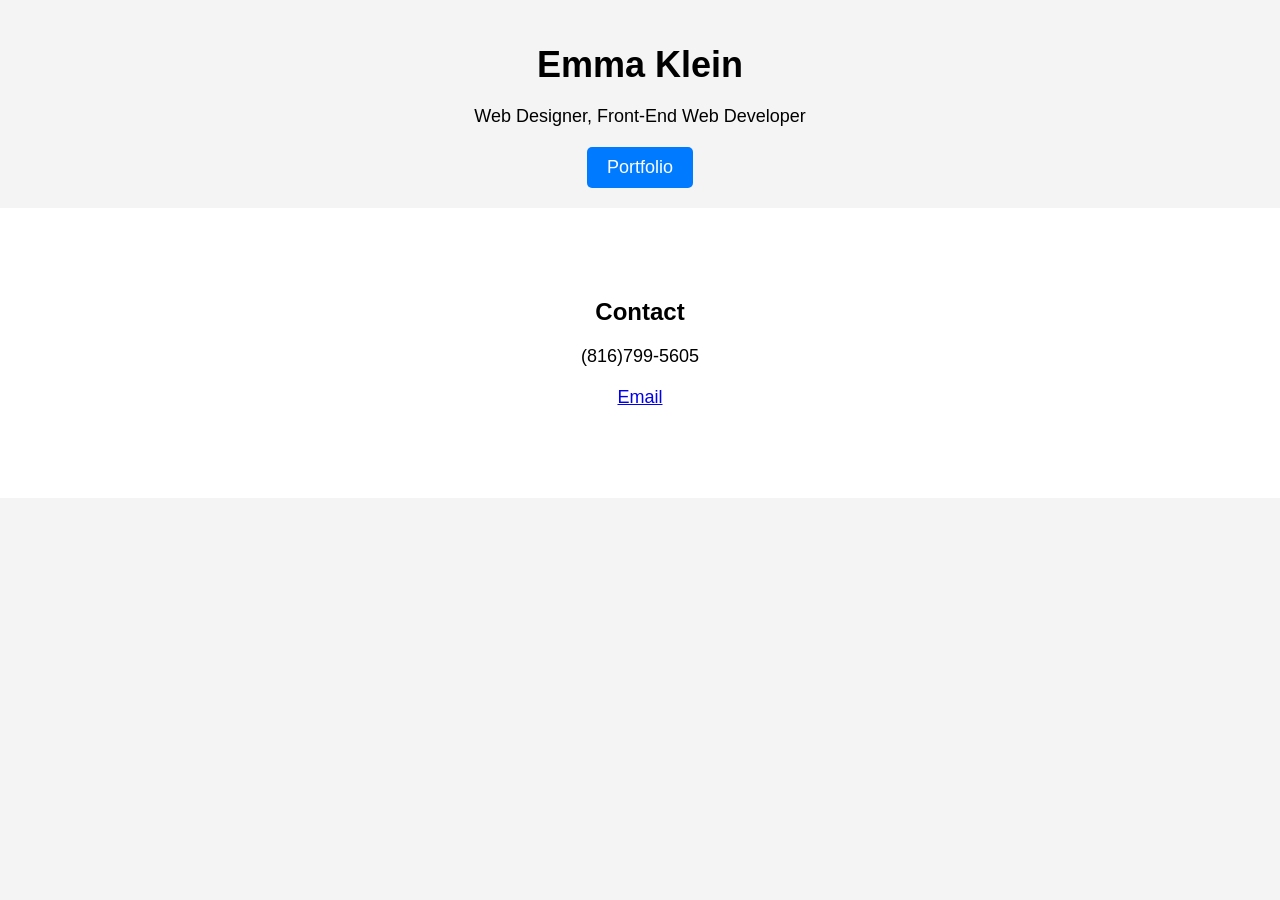
<file: index.html>
<!DOCTYPE html>
<html lang="en">

<head>
    <meta charset="UTF-8">
    <meta name="viewport" content="width=device-width, initial-scale=1.0">
    <title>Emma Klein Resume Landing Page</title>
    <style>
        body {
            font-family: Arial, sans-serif;
            margin: 0;
            padding: 0;
            background-color: #f4f4f4;
        }

        .container {
            max-width: 800px;
            margin: 0 auto;
            padding: 20px;
            text-align: center;
        }

        h1 {
            font-size: 36px;
            margin-bottom: 20px;
        }

        p {
            font-size: 18px;
            margin-bottom: 20px;
        }

        .btn {
            display: inline-block;
            padding: 10px 20px;
            background-color: #007bff;
            color: #fff;
            text-decoration: none;
            border-radius: 5px;
            font-size: 18px;
            transition: background-color 0.3s;
        }

        .btn:hover {
            background-color: #0056b3;
        }

        .image-container {
            text-align: center;
            border-style:double;
            border-width: 5px;
        }
    </style>
</head>

<body>
    <div class="container">
        <h1>Emma Klein</h1>
        <p>Web Designer, Front-End Web Developer</p>
        <a href="portfolio-test.html" class="btn">Portfolio</a>
    </div>
    <section id="resume" style="background-color: #fff; padding: 50px 20px;">
    <div class="container">
            <h2>Contact</h2>
            <p>(816)799-5605</p>
            <p><a href="mailto:eaklein1115@gmail.com" style=text-declaration:none; font-family:Ariel;>Email</p>
    </section>
</body>

</html>
</file>
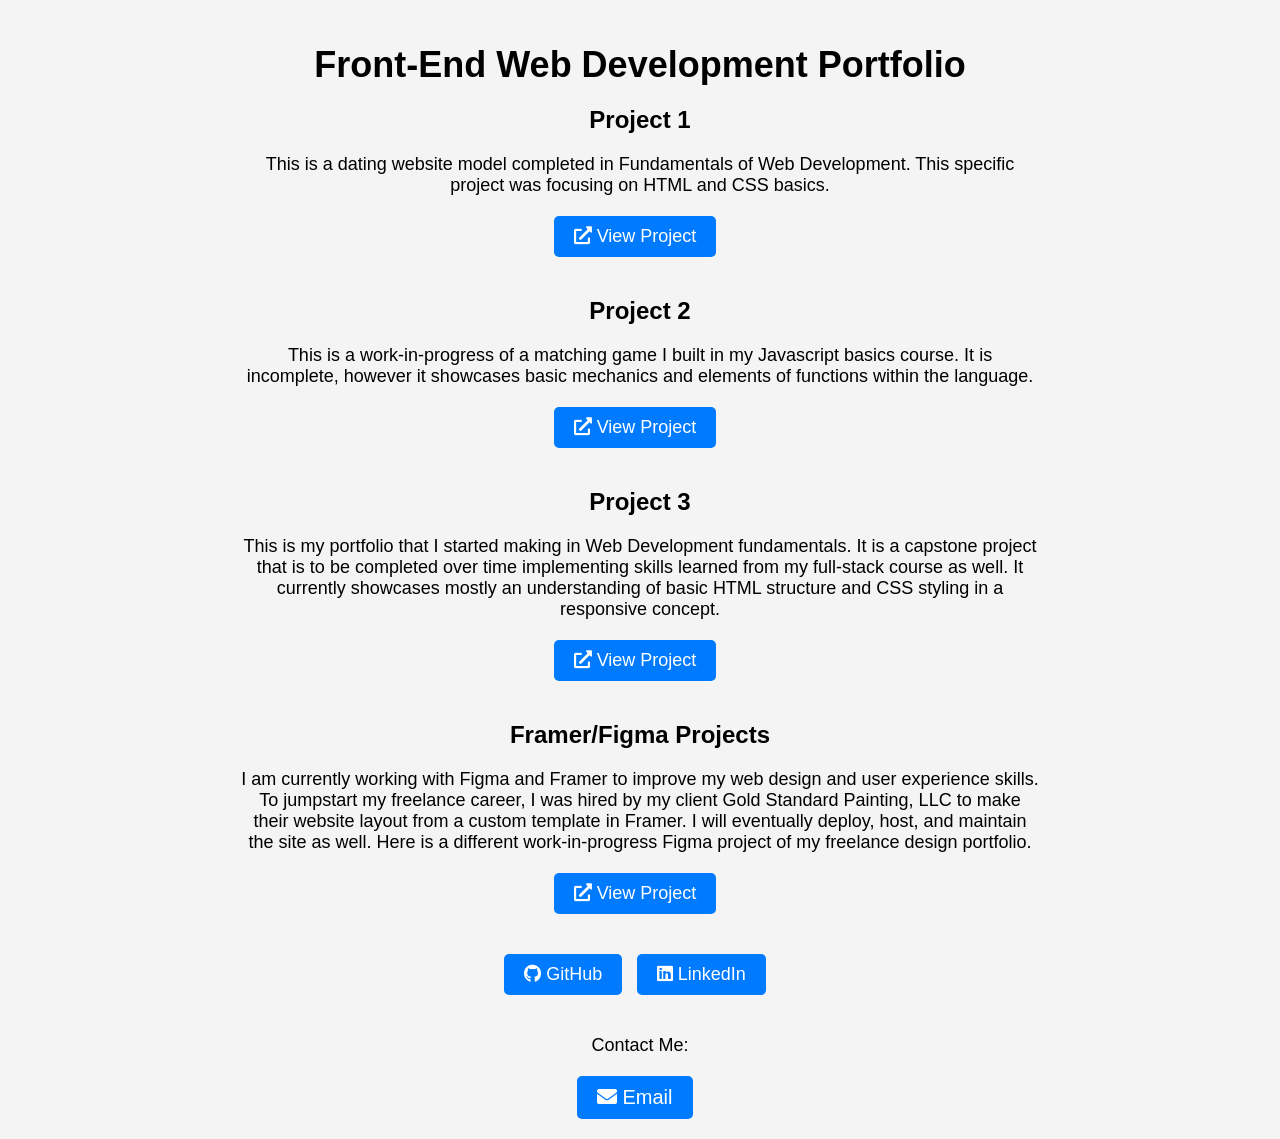
<file: portfolio-test.html>
<!DOCTYPE html>
<html lang="en">
<head>
<meta charset="UTF-8">
<meta name="viewport" content="width=device-width, initial-scale=1.0">
<title>Portfolio</title>
<link rel="stylesheet" href="https://cdnjs.cloudflare.com/ajax/libs/font-awesome/5.15.3/css/all.min.css">
<style>
    body {
        font-family: Arial, sans-serif;
        margin: 0;
        padding: 0;
        background-color: #f4f4f4;
    }
    .container {
        max-width: 800px;
        margin: 0 auto;
        padding: 20px;
        text-align: center;
    }
    h1 {
        font-size: 36px;
        margin-bottom: 20px;
    }
    p {
        font-size: 18px;
        margin-bottom: 20px;
    }
    .project {
        margin-bottom: 40px;
    }
    .project img {
        width: 100%;
        max-width: 400px;
        height: auto;
        border-radius: 10px;
    }
    .project-description {
        margin-top: 20px;
    }
    .button {
        display: inline-block;
        padding: 10px 20px;
        background-color: #007bff;
        color: #fff;
        text-decoration: none;
        border-radius: 5px;
        font-size: 18px;
        margin-right: 10px;
        transition: background-color 0.3s;
    }
    .button:hover {
        background-color: #0056b3;
    }
    .icon {
        margin-right: 5px;
    }
    .contact {
        margin-top: 40px;
    }
    .contact a {
        font-size: 20px;
        color: #007bff;
        text-decoration: none;
    }
</style>
</head>
<body>

<div class="container">
    <h1>Front-End Web Development Portfolio</h1>

    <div class="project">
        <h2>Project 1</h2>
        <div class="project-description">
            <p>This is a dating website model completed in Fundamentals of Web Development. This specific project was focusing on HTML and CSS basics. </p>
            <a href="datingform.html" class="button"><i class="icon fas fa-external-link-alt"></i>View Project</a>
        </div>
    </div>

    <div class="project">
        <h2>Project 2</h2>
        <div class="project-description">
            <p>This is a work-in-progress of a matching game I built in my Javascript basics course. It is incomplete, however it showcases basic mechanics and elements of functions within the language.</p>
            <a href="tic-tac-toe-game.html" class="button"><i class="icon fas fa-external-link-alt"></i>View Project</a>
        </div>
    </div>

    <div class="project">
        <h2>Project 3</h2>
        <div class="project-description">
            <p>This is my portfolio that I started making in Web Development fundamentals. It is a capstone project that is to be completed over time implementing skills learned from my full-stack course as well. It currently showcases mostly an understanding of basic HTML structure and CSS styling in a responsive concept.</p>
            <a href="portfolio-project-EK.html" class="button"><i class="icon fas fa-external-link-alt"></i>View Project</a>
        </div>
    </div>
    <div class="project">
        <h2>Framer/Figma Projects</h2>
        <div class="project-description">
            <p>I am currently working with Figma and Framer to improve my web design and user experience skills. To jumpstart my freelance career, I was hired by my client Gold Standard Painting, LLC to make their website layout from a custom template in Framer. I will eventually deploy, host, and maintain the site as well. Here is a different work-in-progress Figma project of my freelance design portfolio. </p>
            <a href="https://www.figma.com/file/ORIwD1sEmEF4pCBuPpV0Py/PORTFOLIO_WEBSITE?type=design&node-id=0%3A1&mode=design&t=qWUdk1BRVqcKAe5o-1" class="button"><i class="icon fas fa-external-link-alt"></i>View Project</a>
        </div>
    </div>

    <div class="links">
        <a href="https://github.com/eaklein1115" class="button" target="_blank"><i class="icon fab fa-github"></i>GitHub</a>
        <a href="https://www.linkedin.com/in/emma-klein-webdev" class="button" target="_blank"><i class="icon fab fa-linkedin"></i>LinkedIn</a>
    </div>

    <div class="contact">
        <p>Contact Me:</p>
        <a href="mailto:emmaklein.webdev@gmail.com" class="button" style="color:white"><i class="icon fas fa-envelope"></i>Email</a>
    </div>
</div>

</body>
</html>
</file>
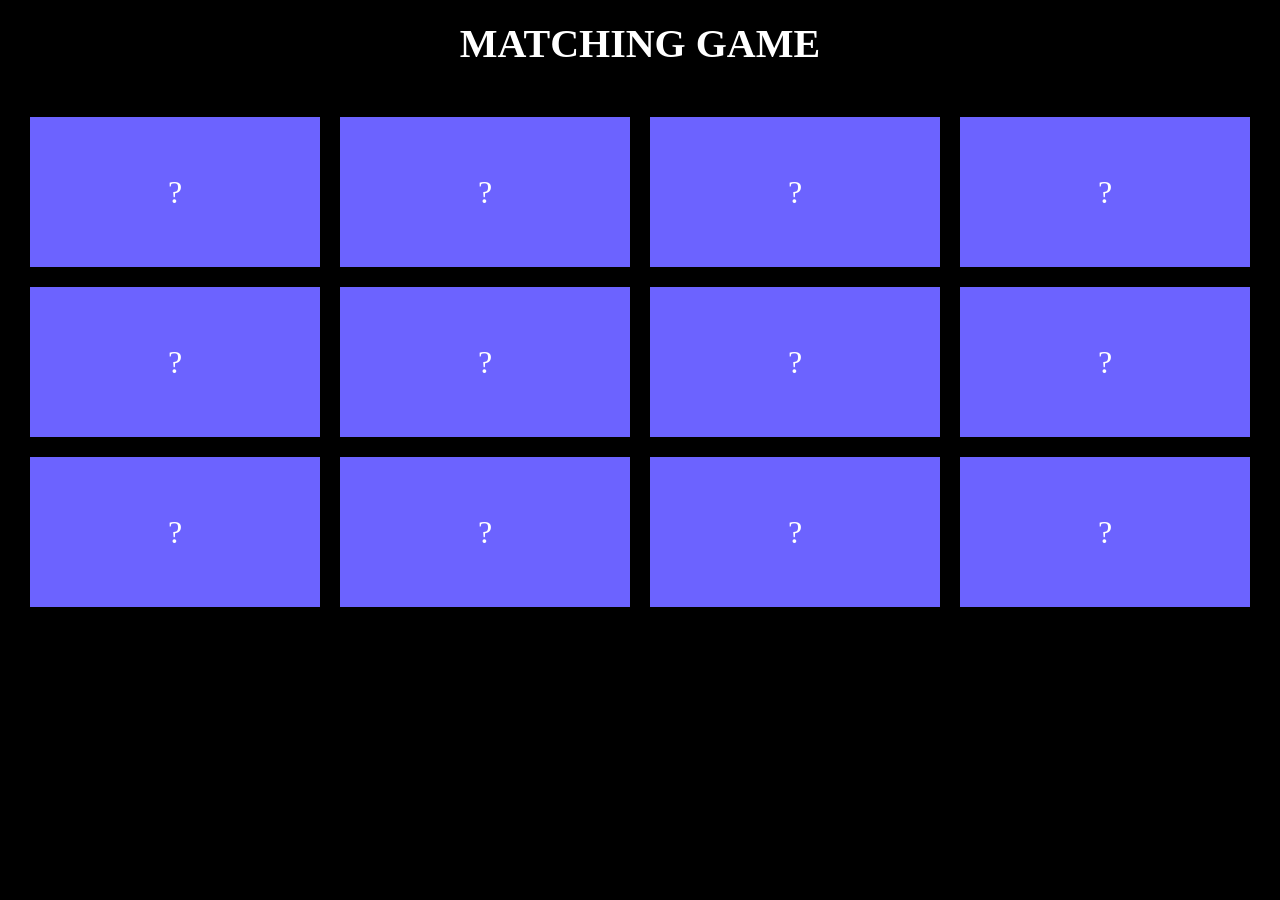
<file: tic-tac-toe-game.html>
<!DOCTYPE html>
<html lang="en">
<head>
<meta charset="UTF-8">
<meta name="viewport" content="width=device-width, initial-scale=1.0">
<title>Matching Game</title>
<style>
    body {
        font-family: 'Press Start 2P', cursive;
        background-color: #000;
        color: #fff;
        text-align: center;
        margin: 0;
        padding: 0;
    }
    h1 {
        font-size: 2.5em;
        margin: 20px 0;
        text-transform: uppercase;
    }
    #game-board {
        display: flex;
        flex-wrap: wrap;
        justify-content: center;
        padding: 20px;
    }
    .card {
        width: calc(25% - 20px);
        margin: 10px;
        position: relative;
        cursor: pointer;
        perspective: 1000px;
    }
    .card-inner {
        width: 100%;
        height: 150px;
        text-align: center;
        transition: transform 0.5s;
        transform-style: preserve-3d;
    }
    .card:hover .card-inner, .card.flipped .card-inner {
        transform: rotateY(180deg);
    }
    .card-front, .card-back {
        position: absolute;
        width: 100%;
        height: 100%;
        backface-visibility: hidden;
    }
    .card-front {
        background-color: #6C63FF;
        display: flex;
        justify-content: center;
        align-items: center;
    }
    .card-back {
        background-color: #FF6B6B;
        display: flex;
        justify-content: center;
        align-items: center;
        transform: rotateY(180deg);
    }
    .card-content {
        font-size: 2em;
    }
</style>
</head>
<body>
    <h1>Matching Game</h1>
    <div id="game-board"></div>

    <script>
        const symbols = ['🎮', '👾', '🕹️', '🚀', '💾', '👽'];
        let shuffledSymbols = [];
        let flippedCards = [];
        let matchedCards = [];
        let numMatches = 0;

        const gameBoard = document.getElementById('game-board');

        function initializeGame() {
            generateShuffledSymbols();
            renderGameBoard();
        }

        function generateShuffledSymbols() {
            const combinedSymbols = symbols.concat(symbols);
            shuffledSymbols = combinedSymbols.sort(() => Math.random() - 0.5);
        }

        function renderGameBoard() {
            gameBoard.innerHTML = '';
            shuffledSymbols.forEach((symbol, index) => {
                const card = document.createElement('div');
                card.classList.add('card');
                card.dataset.index = index;

                const cardInner = document.createElement('div');
                cardInner.classList.add('card-inner');

                const cardFront = document.createElement('div');
                cardFront.classList.add('card-front');
                cardFront.innerHTML = '<span class="card-content">?</span>';

                const cardBack = document.createElement('div');
                cardBack.classList.add('card-back');
                cardBack.innerHTML = `<span class="card-content">${symbol}</span>`;

                cardInner.appendChild(cardFront);
                cardInner.appendChild(cardBack);
                card.appendChild(cardInner);

                card.addEventListener('click', () => {
                    if (!flippedCards.includes(card) && flippedCards.length < 2) {
                        flipCard(card);
                        flippedCards.push(card);
                        if (flippedCards.length === 2) {
                            setTimeout(checkMatch, 1000);
                        }
                    }
                });

                gameBoard.appendChild(card);
            });
        }

        function flipCard(card) {
            card.classList.add('flipped');
        }

        function unflipCards() {
            flippedCards.forEach(card => {
                card.classList.remove('flipped');
            });
            flippedCards = [];
        }

        function checkMatch() {
            const [firstCard, secondCard] = flippedCards;
            const symbol1 = shuffledSymbols[firstCard.dataset.index];
            const symbol2 = shuffledSymbols[secondCard.dataset.index];

            if (symbol1 === symbol2) {
                matchedCards.push(firstCard, secondCard);
                numMatches++;
                if (numMatches === symbols.length) {
                    setTimeout(() => {
                        alert('Congratulations! You matched all the cards!');
                        resetGame();
                    }, 500);
                }
            } else {
                unflipCards();
            }
        }

        function resetGame() {
            shuffledSymbols = [];
            flippedCards = [];
            matchedCards = [];
            numMatches = 0;
            initializeGame();
        }

        initializeGame();
    </script>
</body>
</html>
</file>
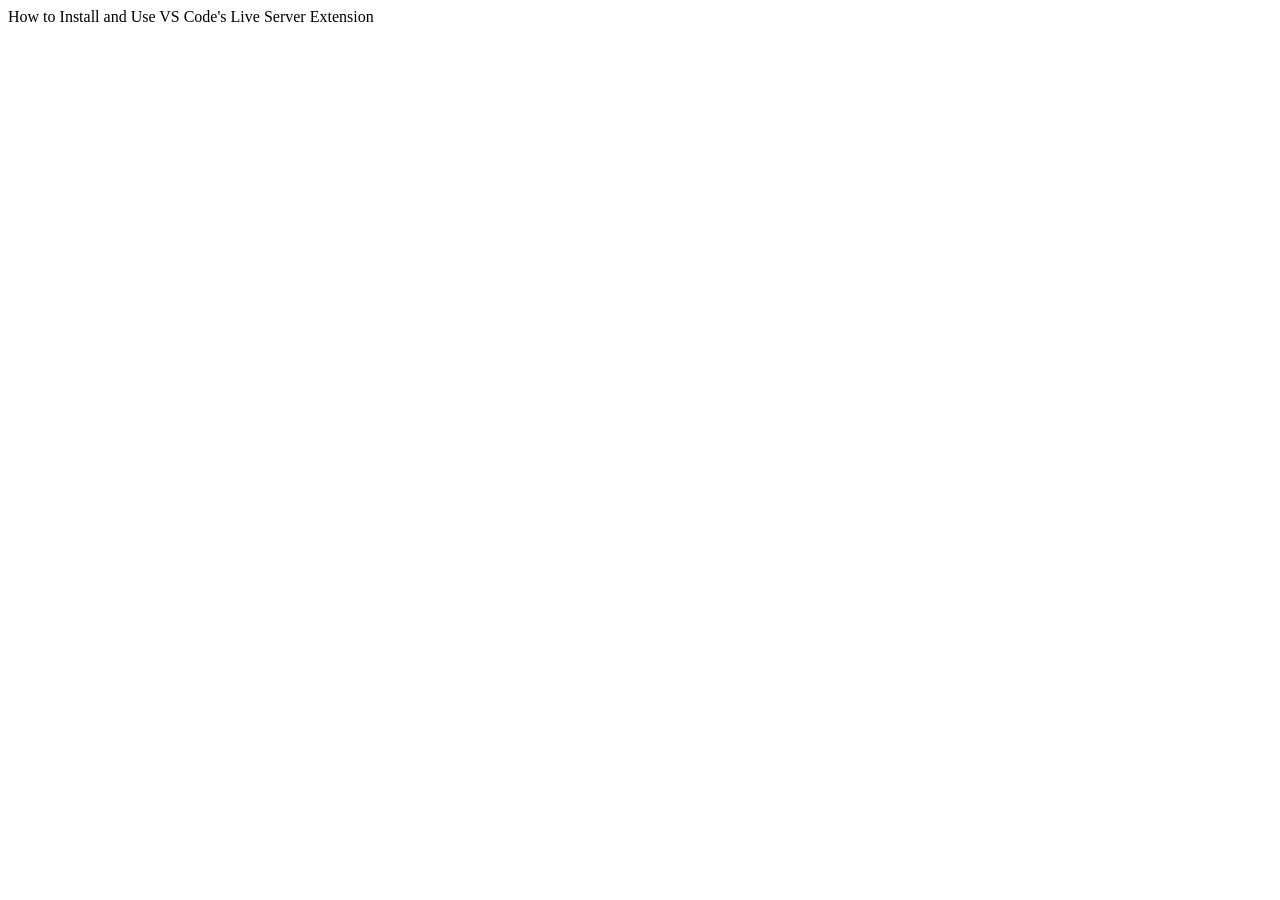
<file: 1-Web-Dev-Fundamentals/install-extension.html>
<!DOCTYPE html>
<html lang="en">
<head>
    <meta charset="utf-8" />
    <title>VS Code Live Server Extension Setup</title>
</head>
<body>
    How to Install and Use VS Code's Live Server Extension
</body>
</html>
</file>
